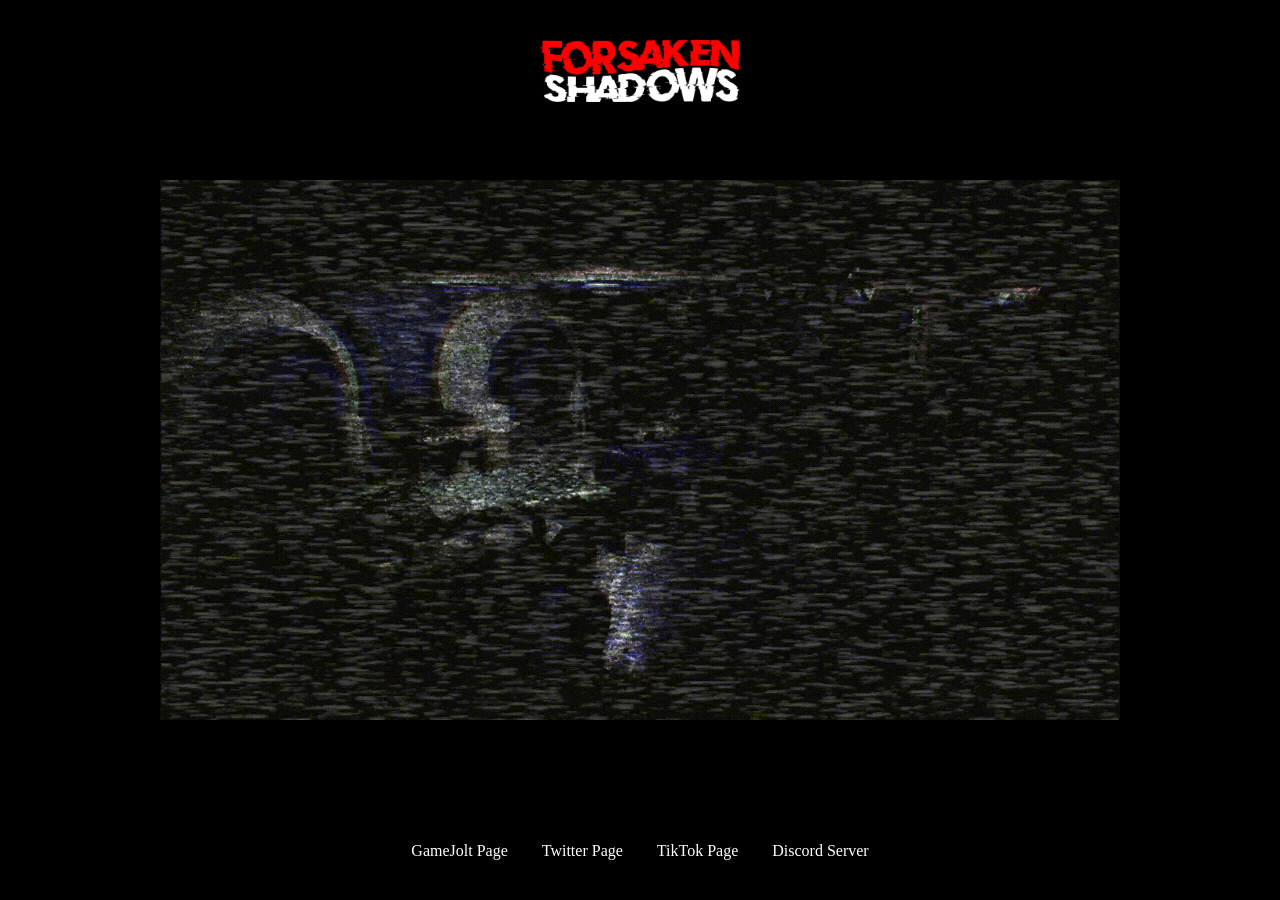
<file: index.html>
<!DOCTYPE html>
<html>
<head>
    <title>Forsaken Shadows</title>
    <link rel="stylesheet" href="style.css">
    <link rel="icon" type="image/png" href="images/clock.png">

    <meta property="og:title" content="Forsaken Shadows">
    <meta property="og:image" content="https://forsakenshadows.com/images/preview.png">
    <meta property="og:url" content="https://forsakenshadows.com">
    <meta property="og:type" content="website">

    <meta name="twitter:card" content="summary_large_image">
    <meta name="twitter:title" content="Forsaken Shadows">
    <meta name="twitter:image" content="https://forsakenshadows.com/images/preview.png">
</head>

<body>
    
    <a href="/">
        <img id="logo" src="images/forsaken shadows.png" alt="Forsaken Shadows">
    </a>

        <!-- Current Teaser -->
        <img id="main" src="gifs/show stage.gif" alt="show stage">

    <p id="copyright">Five Nights at Freddy’s and all related characters, assets, and trademarks are the property of Scott Cawthon. Forsaken Shadows is a fan-made project that is in no way affiliated with or endorsed by him. Forsaken Shadows is created out of appreciation for the Five Nights at Freddy’s series and is intended for entertainment purposes only.</p>
    <a id="secret" href="/keypad">?</a>
    
    <footer>
        <a href="https://gamejolt.com/games/ForsakenShadows/565493" target="_blank">GameJolt Page</a>
        <a href="https://x.com/ForsakenShxdows" target="_blank">Twitter Page</a>
        <a href="https://www.tiktok.com/@forsakenshadowsgame" target="_blank">TikTok Page</a>
        <a href="https://discord.gg/SDamJXQstA" target="_blank">Discord Server</a>
    </footer>
    
</body>
</html>
</file>
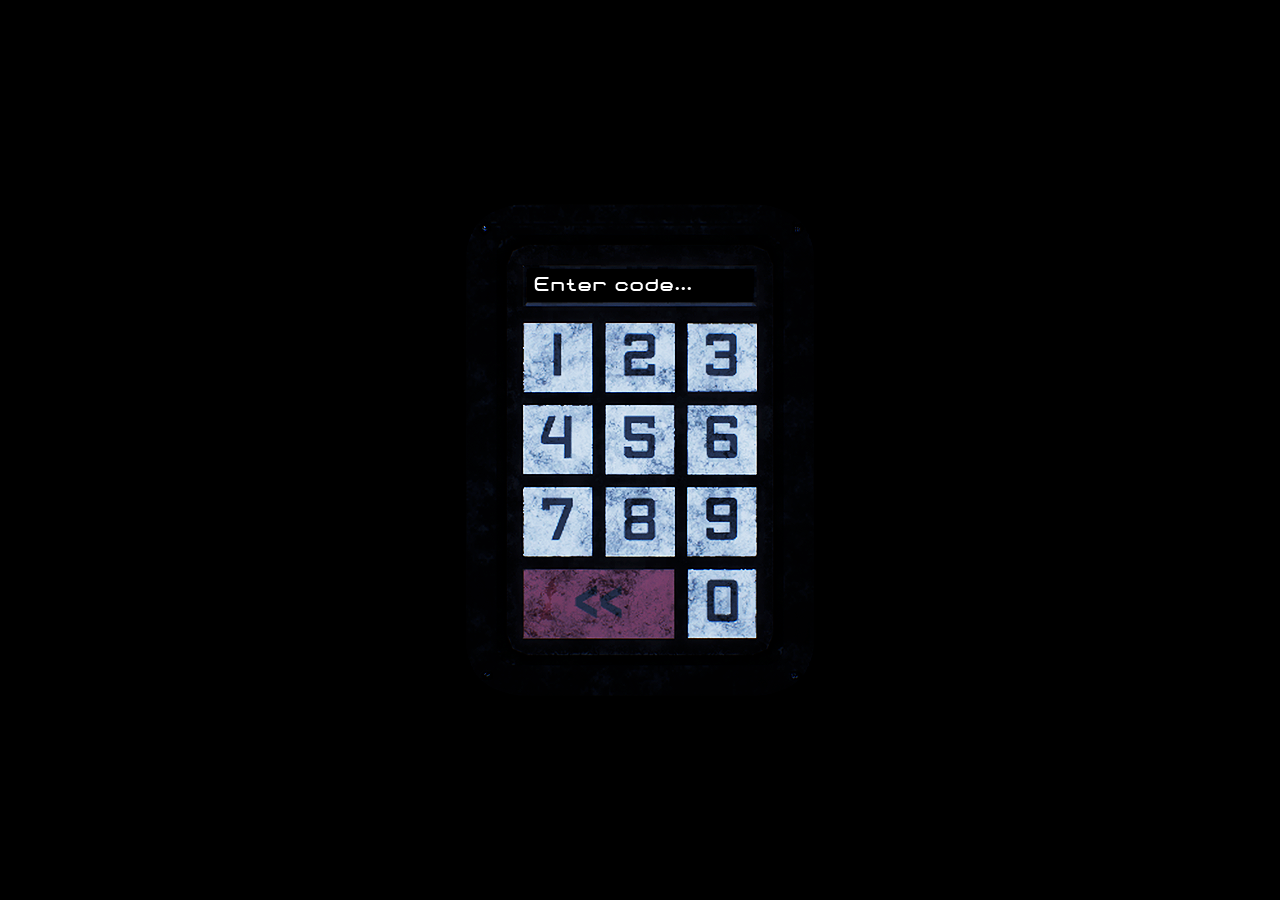
<file: keypad/index.html>
<!DOCTYPE html>
<html>
<head>
    <title>Keypad</title>
    <link rel="stylesheet" href="style.css">
    <link rel="icon" type="image/png" href="../images/clock.png">

        <meta property="og:title" content="Forsaken Shadows">
        <meta property="og:image" content="https://forsakenshadows.com/images/preview.png">
        <meta property="og:url" content="https://forsakenshadows.com">
        <meta property="og:type" content="website">

        <meta name="twitter:card" content="summary_large_image">
        <meta name="twitter:title" content="Forsaken Shadows">
        <meta name="twitter:image" content="https://forsakenshadows.com/images/preview.png">

    <script src="keypad.js"></script>
    
</head>

<body>
    
    <a href="/">
        <img id="logo" src="../images/forsaken shadows.png" alt="Forsaken Shadows">
    </a>

      <div id="keypad">

          <img id="main" src="images/keypad.png" alt="keypad">
          <span id="code">Enter code...</span>

          <button type="button" class="keys key1" onclick="addNumber('1')"></button>
          <button type="button" class="keys key2" onclick="addNumber('2')"></button>
          <button type="button" class="keys key3" onclick="addNumber('3')"></button>
          <button type="button" class="keys key4" onclick="addNumber('4')"></button>
          <button type="button" class="keys key5" onclick="addNumber('5')"></button>
          <button type="button" class="keys key6" onclick="addNumber('6')"></button>
          <button type="button" class="keys key7" onclick="addNumber('7')"></button>
          <button type="button" class="keys key8" onclick="addNumber('8')"></button>
          <button type="button" class="keys key9" onclick="addNumber('9')"></button>
          <button type="button" class="keys key0" onclick="addNumber('0')"></button>

          <button type="button" class="keys backspace" onclick="backspace()"></button>

      </div>
    
    <p id="copyright">Five Nights at Freddy’s and all related characters, assets, and trademarks are the property of Scott Cawthon. Forsaken Shadows is a fan-made project that is in no way affiliated with or endorsed by him. Forsaken Shadows is created out of appreciation for the Five Nights at Freddy’s series and is intended for entertainment purposes only.</p>
    
</body>
</html>
</file>
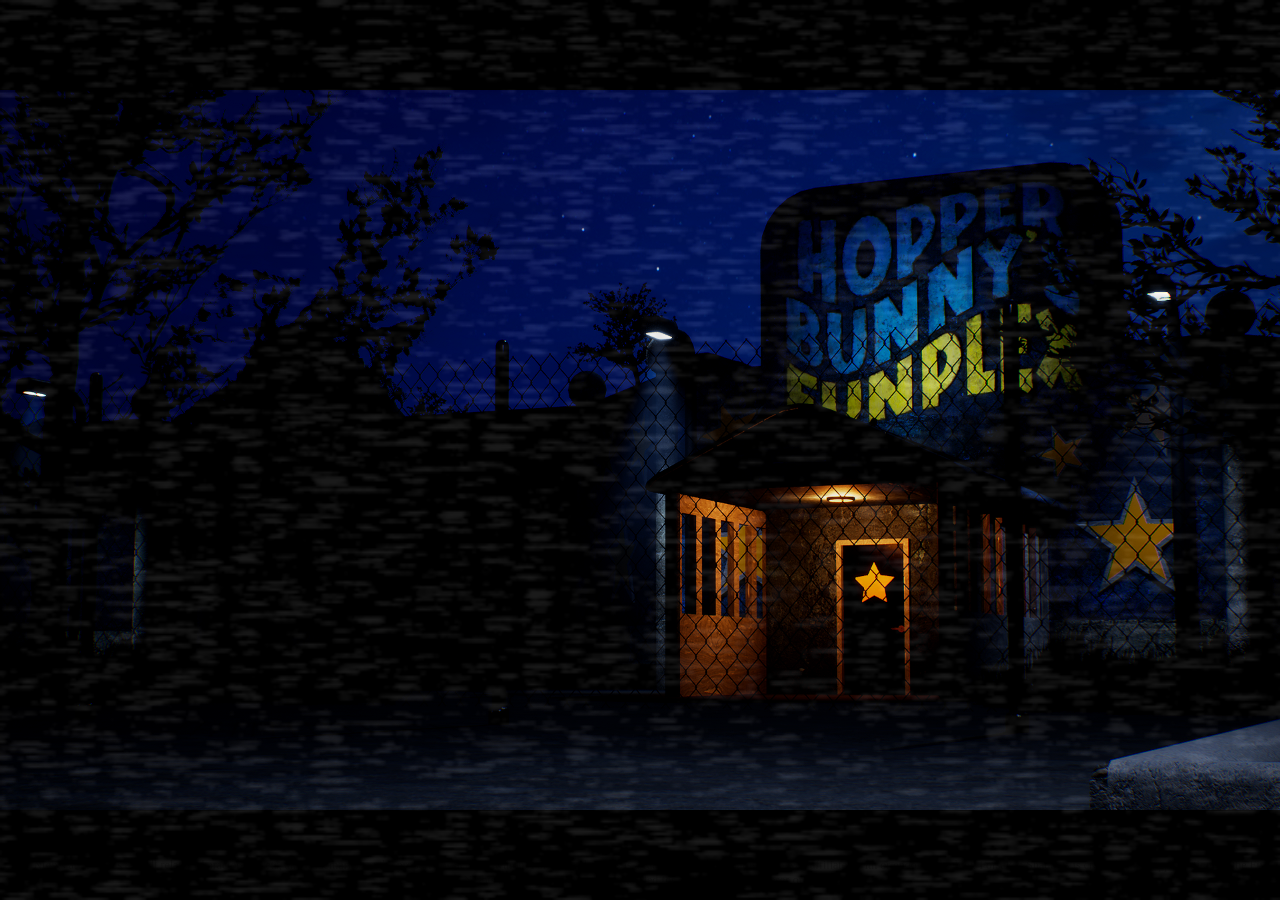
<file: keypad/0311/index.html>
<!DOCTYPE html>
<html>
<head>
    <title>0311</title>
    <link rel="stylesheet" href="style.css">
    <link rel="icon" type="image/png" href="../../images/clock.png">

    <meta property="og:title" content="Forsaken Shadows">
    <meta property="og:image" content="https://forsakenshadows.com/images/preview.png">
    <meta property="og:url" content="https://forsakenshadows.com">
    <meta property="og:type" content="website">

    <meta name="twitter:card" content="summary_large_image">
    <meta name="twitter:title" content="Forsaken Shadows">
    <meta name="twitter:image" content="https://forsakenshadows.com/images/preview.png">
</head>

<body>
    
    <a href="/">
        <img id="logo" src="../../images/forsaken shadows.png" alt="Forsaken Shadows">
    </a>

<img id="static" src="../../gifs/static.gif" alt="static">

        <!-- Current Teaser -->
        <img id="main" src="funplex.png" alt="funplex">

    <p id="copyright">Five Nights at Freddy’s and all related characters, assets, and trademarks are the property of Scott Cawthon. Forsaken Shadows is a fan-made project that is in no way affiliated with or endorsed by him. Forsaken Shadows is created out of appreciation for the Five Nights at Freddy’s series and is intended for entertainment purposes only.</p>
    
</body>
</html>
</file>
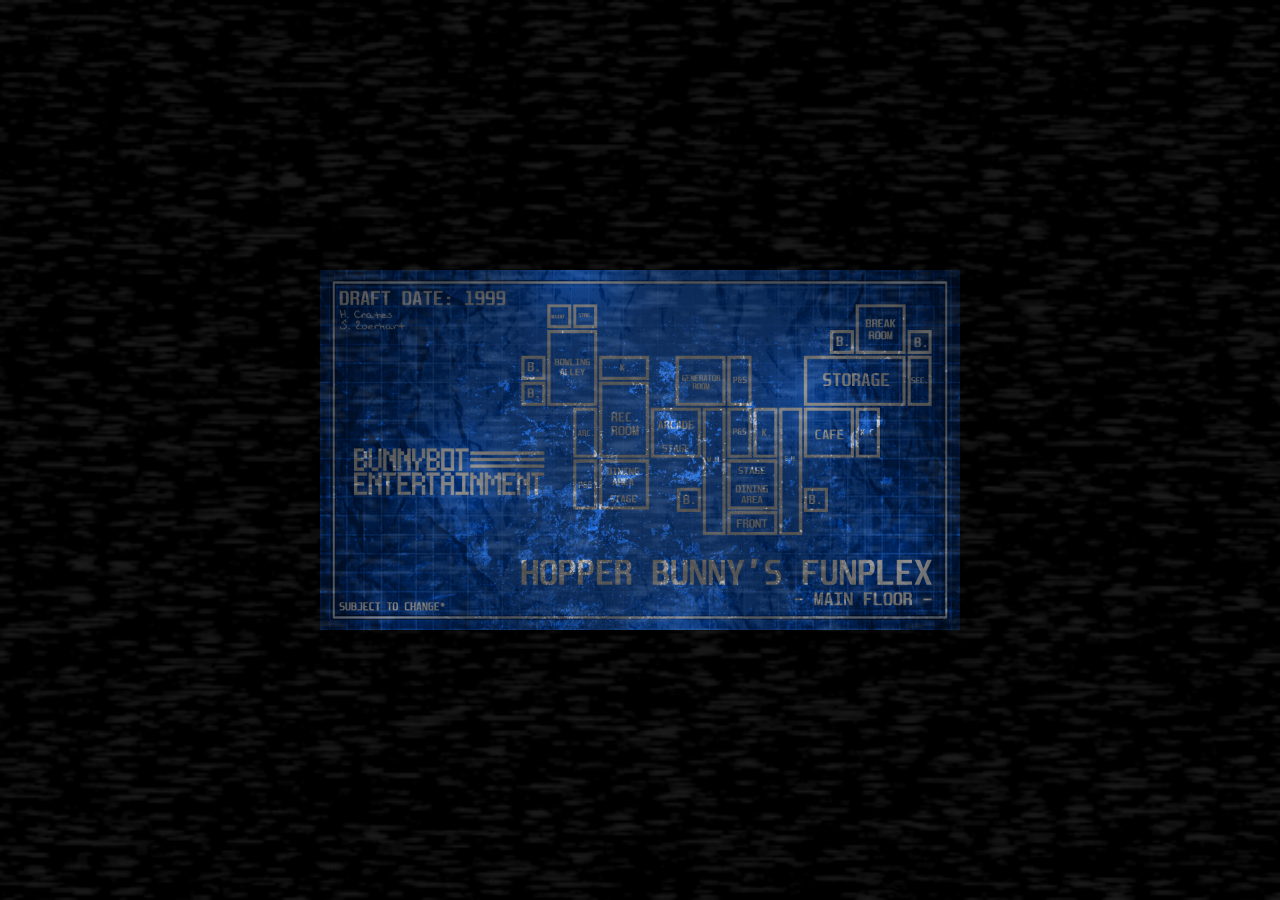
<file: keypad/1999/index.html>
<!DOCTYPE html>
<html>
<head>
    <title>1999</title>
    <link rel="stylesheet" href="style.css">
    <link rel="icon" type="image/png" href="../../images/clock.png">

    <meta property="og:title" content="Forsaken Shadows">
    <meta property="og:image" content="https://forsakenshadows.com/images/preview.png">
    <meta property="og:url" content="https://forsakenshadows.com">
    <meta property="og:type" content="website">

    <meta name="twitter:card" content="summary_large_image">
    <meta name="twitter:title" content="Forsaken Shadows">
    <meta name="twitter:image" content="https://forsakenshadows.com/images/preview.png">
</head>

<body>
    
    <a href="/">
        <img id="logo" src="../../images/forsaken shadows.png" alt="Forsaken Shadows">
    </a>

<img id="static" src="../../gifs/static.gif" alt="static">

        <!-- Current Teaser -->
        <img id="main" src="blueprint.png" alt="blueprint">

    <p id="copyright">Five Nights at Freddy’s and all related characters, assets, and trademarks are the property of Scott Cawthon. Forsaken Shadows is a fan-made project that is in no way affiliated with or endorsed by him. Forsaken Shadows is created out of appreciation for the Five Nights at Freddy’s series and is intended for entertainment purposes only.</p>
    
</body>
</html>
</file>
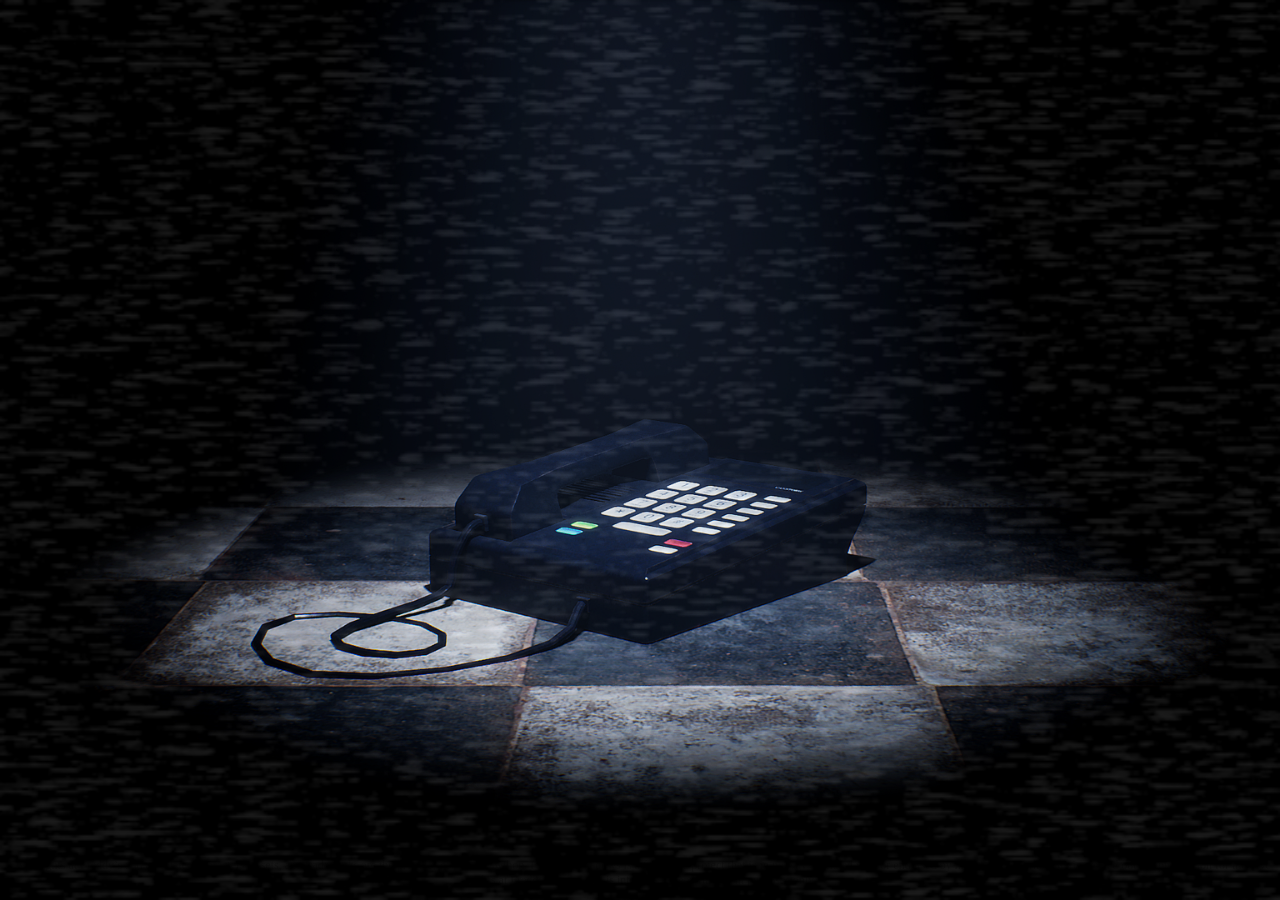
<file: keypad/2006/index.html>
<!DOCTYPE html>
<html>
<head>
    <title>2006</title>
    <link rel="stylesheet" href="style.css">
    <link rel="icon" type="image/png" href="../../images/clock.png">

    <meta property="og:title" content="Forsaken Shadows">
    <meta property="og:image" content="https://forsakenshadows.com/images/preview.png">
    <meta property="og:url" content="https://forsakenshadows.com">
    <meta property="og:type" content="website">

    <meta name="twitter:card" content="summary_large_image">
    <meta name="twitter:title" content="Forsaken Shadows">
    <meta name="twitter:image" content="https://forsakenshadows.com/images/preview.png">
</head>

<body>
    
    <a href="/">
        <img id="logo" src="../../images/forsaken shadows.png" alt="Forsaken Shadows">
    </a>

<img id="static" src="../../gifs/static.gif" alt="static">

        <!-- Current Teaser -->
        <img id="main" src="ring ring.png" alt="ring ring">

    <p id="copyright">Five Nights at Freddy’s and all related characters, assets, and trademarks are the property of Scott Cawthon. Forsaken Shadows is a fan-made project that is in no way affiliated with or endorsed by him. Forsaken Shadows is created out of appreciation for the Five Nights at Freddy’s series and is intended for entertainment purposes only.</p>
    
</body>
</html>
</file>
<file: style.css>
body {
    margin: 0;
    background-color: black;

    display: flex;
    flex-direction: column;
    justify-content: center;
    align-items: center;

    height: 100vh;
}

#logo {
    width: 200px;
    height: auto;

    position: fixed;
    top: 40px;
    left: 50%;
    
    transform: translateX(-50%);
    filter: drop-shadow(0px 0px 10px rgba(0, 0, 0, 0.75));
    transition: transform 0.2s;
}

#logo:hover {
    transform: translateX(-50%) scale(1.1);
}


#main {
    max-width: 75vw;
    max-height: 75vh;
}

#copyright {
    position: fixed;
    color: black;
    opacity: 0.25;
    text-align: center;
    bottom: 0px;
    width: 100%;
    height: auto;
    font-size: 12px;
    transition: color 0.2s;

    filter: drop-shadow(0px 0px 10px rgba(0, 0, 0, 0.75));
}

#copyright:hover {
    color: white;
}

#secret {
    position: fixed;
    text-decoration: none;
    color: black;
    text-align: center;
    bottom: 40px;
    left: 40px;
    display: inline-block;
    z-index: 1;
    transition: color 0.2s;
}

#secret:hover {
    color: white;    
}

footer {
    position: fixed;
    bottom: 40px;
    width: 100%;
    text-align: center;
}

footer a {
    color: white;
    text-decoration: none;
    margin: 0 15px;
    display: inline-block;
    transition: color 0.2s, transform 0.2s;
    
    filter: drop-shadow(0px 0px 10px rgba(0, 0, 0, 0.75));
}

footer a:hover {
    color: red;
    transform: scale(1.1);
}
</file>
<file: keypad/style.css>
@font-face {
    font-family: "DigitGraphics";
    src: url("../fonts/DigitGraphics.woff2") format("woff2");
}

body {
    margin: 0;
    background-color: black;

    display: flex;
    flex-direction: column;
    justify-content: center;
    align-items: center;

    height: 100vh;
}

#logo {
    width: 200px;
    height: auto;

    position: fixed;
    top: 40px;
    left: 50%;
    
    transform: translateX(-50%);
    filter: drop-shadow(0px 0px 10px rgba(0, 0, 0, 0.75));

    opacity: 0;
    
    transition: transform 0.2s;
}

#logo:hover {
    transform: translateX(-50%) scale(1.1);
    opacity: 1;
}

#keypad {
  position: relative;
}

#main {
    display: block;
}

#code {
    font-family: "DigitGraphics", sans-serif;
    position: absolute;
    color: white;
    text-align: left;
    font-size: 20px;
    top: 72px;
    left: 67px;
    word-spacing: 5px;
}

#copyright {
    position: fixed;
    color: black;
    opacity: 0.25;
    text-align: center;
    bottom: 0px;
    width: 100%;
    height: auto;
    font-size: 12px;
    transition: color 0.2s;

    filter: drop-shadow(0px 0px 10px rgba(0, 0, 0, 0.75));
}

#copyright:hover {
    color: white;
}

.keys {
  position: absolute;
  width: 70px;
  height: 70px;
  z-index: 1;
  transform: translateX(66px) translateY(73px);
  opacity: 0;
  cursor: pointer;
}

.key1 {
  top: 47px;
  left: -10px;
}

.key2 {
  top: 47px;
  left: 73px;
}

.key3 {
  top: 47px;
  left: 155px;
}

.key4 {
  top: 129px;
  left: -10px;
}

.key5 {
  top: 129px;
  left: 73px;
}

.key6 {
  top: 129px;
  left: 155px;
}

.key7 {
  top: 210px;
  left: -10px;
}

.key8 {
  top: 210px;
  left: 73px;
}

.key9 {
  top: 210px;
  left: 155px;
}

.key0 {
  top: 293px;
  left: 155px;
}

.backspace {
  top: 293px;
  left: -10px;
  width: 152px;
}
</file>
<file: keypad/0311/style.css>
body {
    margin: 0;
    background-color: black;

    display: flex;
    flex-direction: column;
    justify-content: center;
    align-items: center;

    height: 100vh;
}

#static {

    position: fixed;
    width: 100%;
    height: 100%;
    z-index: 0;
    opacity: 0.1;

}

#logo {
    width: 200px;
    height: auto;

    position: fixed;
    top: 40px;
    left: 50%;
    z-index: 1;
    
    transform: translateX(-50%);
    filter: drop-shadow(0px 0px 10px rgba(0, 0, 0, 0.75));

    opacity: 0;
    
    transition: transform 0.2s;
}

#logo:hover {
    transform: translateX(-50%) scale(1.1);
    opacity: 1;
}


#main {
    position: fixed;
    z-index: -1;
    height: auto;
    width: 100%;
}

#copyright {
    position: fixed;
    color: black;
    opacity: 0.25;
    text-align: center;
    bottom: 0px;
    width: 100%;
    height: auto;
    font-size: 12px;
    transition: color 0.2s;

    filter: drop-shadow(0px 0px 10px rgba(0, 0, 0, 0.75));
}

#copyright:hover {
    color: white;
}
</file>
<file: keypad/1999/style.css>
body {
    margin: 0;
    background-color: black;

    display: flex;
    flex-direction: column;
    justify-content: center;
    align-items: center;

    height: 100vh;
}

#static {

    position: fixed;
    width: 100%;
    height: 100%;
    z-index: 0;
    opacity: 0.1;

}

#logo {
    width: 200px;
    height: auto;

    position: fixed;
    top: 40px;
    left: 50%;
    z-index: 1;
    
    transform: translateX(-50%);
    filter: drop-shadow(0px 0px 10px rgba(0, 0, 0, 0.75));

    opacity: 0;
    
    transition: transform 0.2s;
}

#logo:hover {
    transform: translateX(-50%) scale(1.1);
    opacity: 1;
}


#main {
    position: fixed;
    z-index: -1;
    max-height: 50vh;
    max-width: 50vw;
}

#copyright {
    position: fixed;
    color: black;
    opacity: 0.25;
    text-align: center;
    bottom: 0px;
    width: 100%;
    height: auto;
    font-size: 12px;
    transition: color 0.2s;

    filter: drop-shadow(0px 0px 10px rgba(0, 0, 0, 0.75));
}

#copyright:hover {
    color: white;
}
</file>
<file: keypad/2006/style.css>
body {
    margin: 0;
    background-color: black;

    display: flex;
    flex-direction: column;
    justify-content: center;
    align-items: center;

    height: 100vh;
}

#static {

    position: fixed;
    width: 100%;
    height: 100%;
    z-index: 0;
    opacity: 0.1;

}

#logo {
    width: 200px;
    height: auto;

    position: fixed;
    top: 40px;
    left: 50%;
    z-index: 1;
    
    transform: translateX(-50%);
    filter: drop-shadow(0px 0px 10px rgba(0, 0, 0, 0.75));

    opacity: 0;
    
    transition: transform 0.2s;
}

#logo:hover {
    transform: translateX(-50%) scale(1.1);
    opacity: 1;
}


#main {
    position: fixed;
    z-index: -1;
    height: 100%;
    width: auto;
}

#copyright {
    position: fixed;
    color: black;
    opacity: 0.25;
    text-align: center;
    bottom: 0px;
    width: 100%;
    height: auto;
    font-size: 12px;
    transition: color 0.2s;

    filter: drop-shadow(0px 0px 10px rgba(0, 0, 0, 0.75));
}

#copyright:hover {
    color: white;
}
</file>
